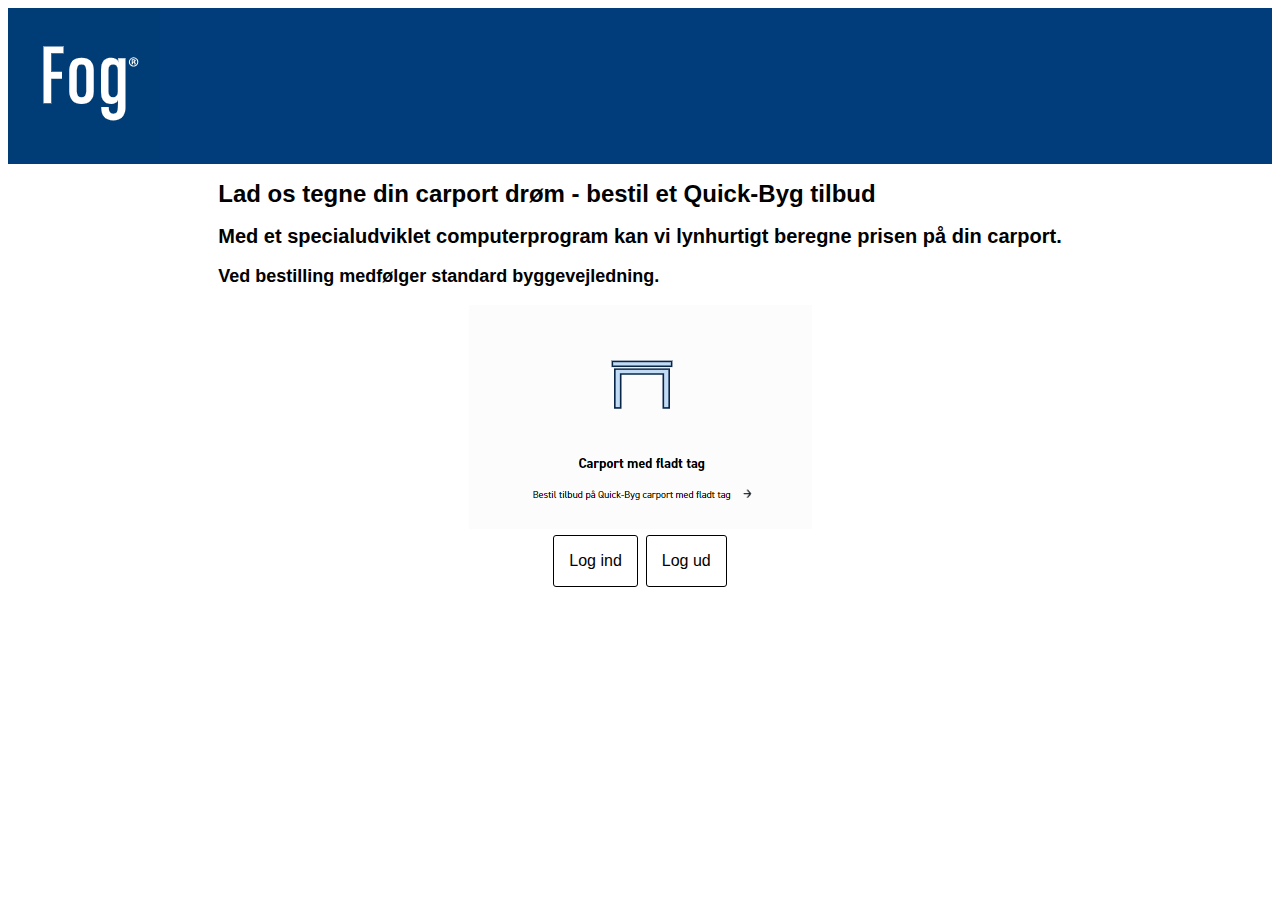
<file: src/main/resources/templates/index.html>
<!DOCTYPE html>
<html xmlns="http://www.w3.org/1999/xhtml" xmlns:th="http://www.thymeleaf.org">

<head>
    <title>Fog</title>
    <link rel="icon" type="image/png" href="/images/FOGlogo.png">
    <meta charset="UTF-8">
    <meta name="viewport" content="width=device-width, initial-scale=1.0">
    <link href="../public/css/styles.css" th:href="@{/css/styles.css}" rel="stylesheet"/>
</head>

<body>

<div class="container">

    <header class="blue-color">
        <a href="returnlogo">
            <img class="FOGlogo" alt="logo" src="../public/images/FOGlogo.png" th:src="@{/images/FOGlogo.png}"/>
        </a>
    </header>


    <div>
        <h1>Lad os tegne din carport drøm - bestil et Quick-Byg tilbud</h1>

        <h2> Med et specialudviklet computerprogram kan vi lynhurtigt beregne prisen på din carport. </h2>

        <h3> Ved bestilling medfølger standard byggevejledning.</h3>
    </div>

    <a href="custompage">
        <img alt="logo" src="../public/images/customcarportpic.png" th:src="@{/images/customcarportpic.png}"/>
    </a>

    <div class="log-buttons">
        <a th:href="login" href="login.html">
            <button type="button" class="button-white">Log ind</button>
        </a>
        <a th:if="${session.currentUser != null}" href="index.html" th:href="@{/logout}">
            <button class="button-white">Log ud</button>
        </a>
    </div>


</div>
</body>
</html>
</file>
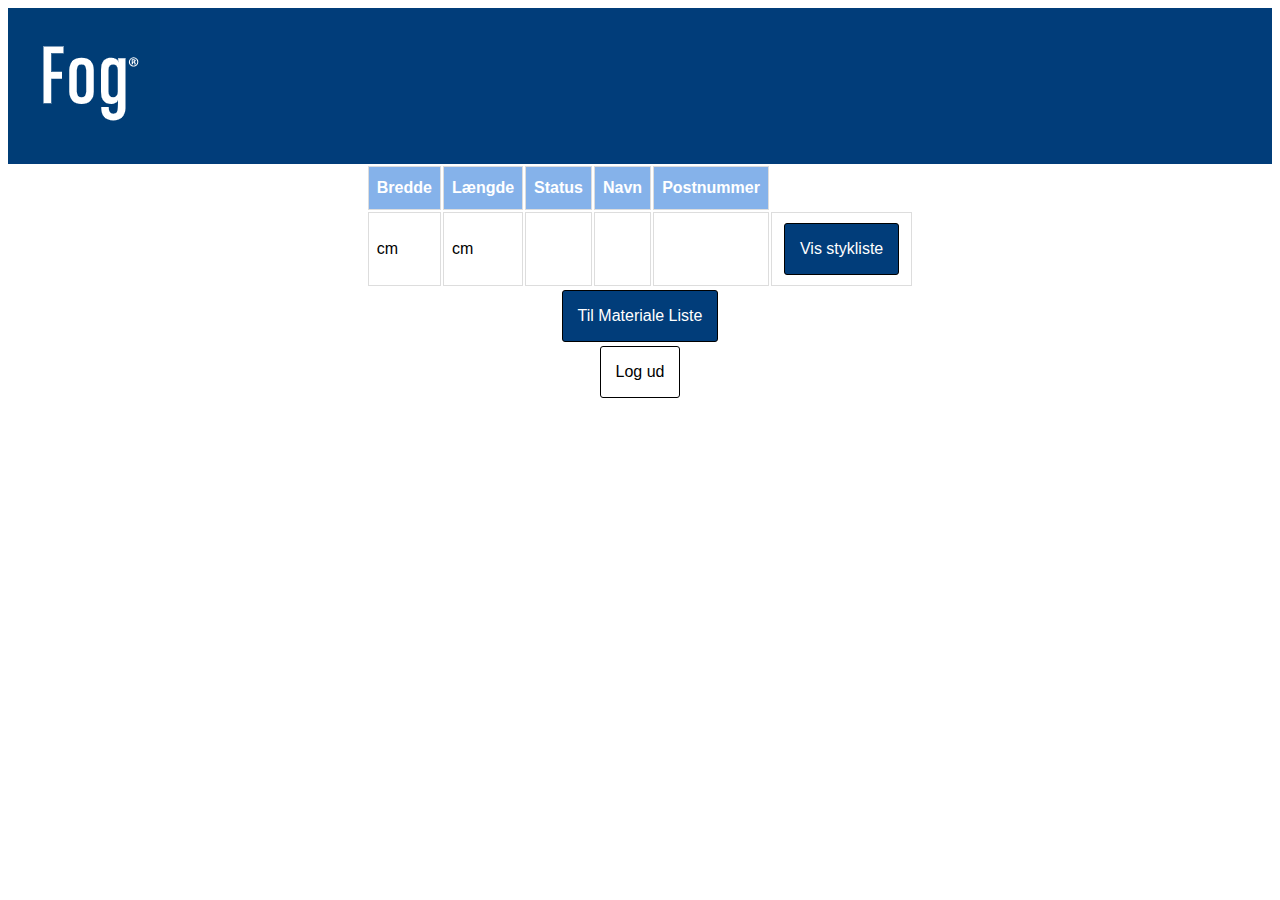
<file: src/main/resources/templates/adminrequest.html>
<!DOCTYPE html>
<html xmlns="http://www.w3.org/1999/xhtml" xmlns:th="http://www.thymeleaf.org">

<head>
    <title>Fog</title>
    <link rel="icon" type="image/png" href="/images/FOGlogo.png">
    <meta charset="UTF-8">
    <meta name="viewport" content="width=device-width, initial-scale=1.0">
    <link href="../public/css/styles.css" th:href="@{/css/styles.css}" rel="stylesheet"/>
</head>
<body>
<div class="container">
    <header class="blue-color">
        <a href="returnlogo">
            <img class="FOGlogo" alt="logo" src="../public/images/FOGlogo.png" th:src="@{/images/FOGlogo.png}"/>
        </a>
    </header>
    <div>
        <form class="table" id="table-styling" method="post">
            <table class="order-table">

                <thead>
                <tr>
                    <th>Bredde</th>
                    <th>Længde</th>
                    <th>Status</th>
                    <th>Navn</th>
                    <th>Postnummer</th>
                </tr>
                </thead>

                <tbody>
                <tr th:each="orders : ${session.ordersList}">
                    <td th:text="${orders.customerWidth}">cm</td>
                    <td th:text="${orders.customerLength}">cm</td>
                    <td th:text="${orders.status}"></td>
                    <td th:text="${orders.contactInformation.name}"></td>
                    <td th:text="${orders.contactInformation.zipCodeFK}"></td>
                    <td>
                        <button class="button-blue" id="calculatebutton" name="orderId" th:value="${orders.orderId}"
                                formaction="/calculatebutton" type="submit">Vis stykliste
                        </button>
                    </td>
                </tr>
                </tbody>
            </table>
        </form>
    </div>

    <a class="button-material-list" href="material-list">
        <button class="button-blue" type="submit">Til Materiale Liste</button>
    </a>

    <a th:if="${session.currentUser != null}" href="index.html" th:href="@{/logout}">
        <button class="button-white">Log ud</button>
    </a>
</div>
</body>
</html>
</file>
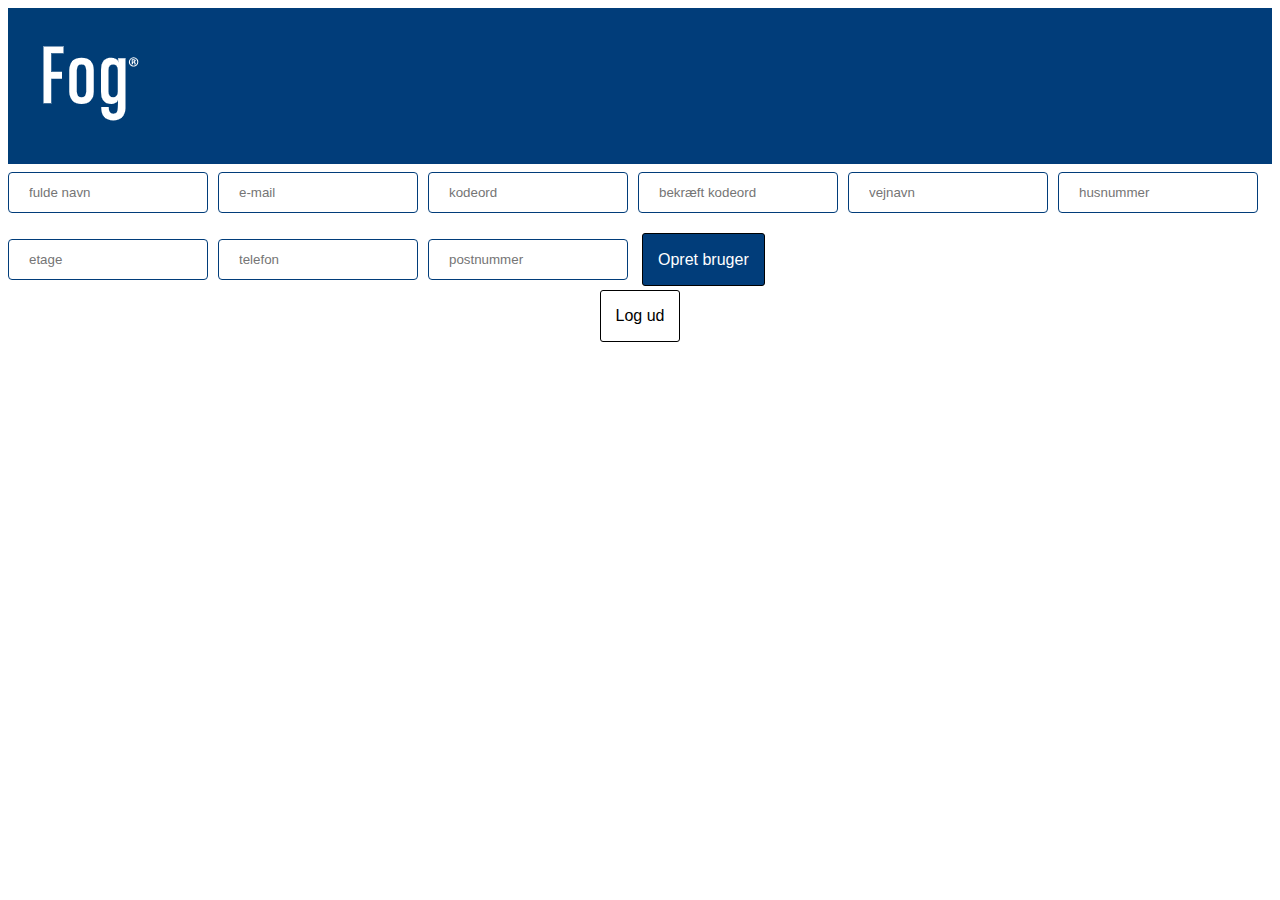
<file: src/main/resources/templates/createuser.html>
<!DOCTYPE html>
<html xmlns="http://www.w3.org/1999/xhtml" xmlns:th="http://www.thymeleaf.org">

<head>
    <title>Fog</title>
    <link rel="icon" type="image/png" href="/images/FOGlogo.png">
    <meta charset="UTF-8">
    <meta name="viewport" content="width=device-width, initial-scale=1.0">
    <link href="../public/css/styles.css" th:href="@{/css/styles.css}" rel="stylesheet"/>
</head>
<body>
<div class="container">
    <header class="blue-color">
        <a href="returnlogo">
            <img class="FOGlogo" alt="logo" src="../public/images/FOGlogo.png" th:src="@{/images/FOGlogo.png}"/>
        </a>
    </header>

    <form method="post">
        <div class="buttons-makingauser">

            <input  type="text" name="name" placeholder="fulde navn"/>
            <input type="text" name="email" placeholder="e-mail"/>
            <input  type="password" name="password1" placeholder="kodeord"/>
            <input  type="password" name="password2" placeholder="bekræft kodeord"/>
            <input  type="text" name="street-name" placeholder="vejnavn">
            <input  type="text" name="house-number" placeholder="husnummer">
            <input  type="text" name="floor" placeholder="etage">
            <input  type="text" name="phone-number" placeholder="telefon" maxlength="8">
            <input  type="text" name="zip" placeholder="postnummer" maxlength="4">

            <input type="hidden" name="width" id="width" th:value="${session.currentWidth}">
            <input type="hidden" name="length" id="length" th:value="${session.currentLength}">

            <button class="button-blue" type="submit" formaction="/signup">Opret bruger</button>

            <div><p th:text="${message}"></p></div>
        </div>
    </form>

    <a th:if="${session.currentUser != null}" href="index.html" th:href="@{/logout}">
        <button class="button-white">Log ud</button>
    </a>
</div>

</body>
</html>
</file>
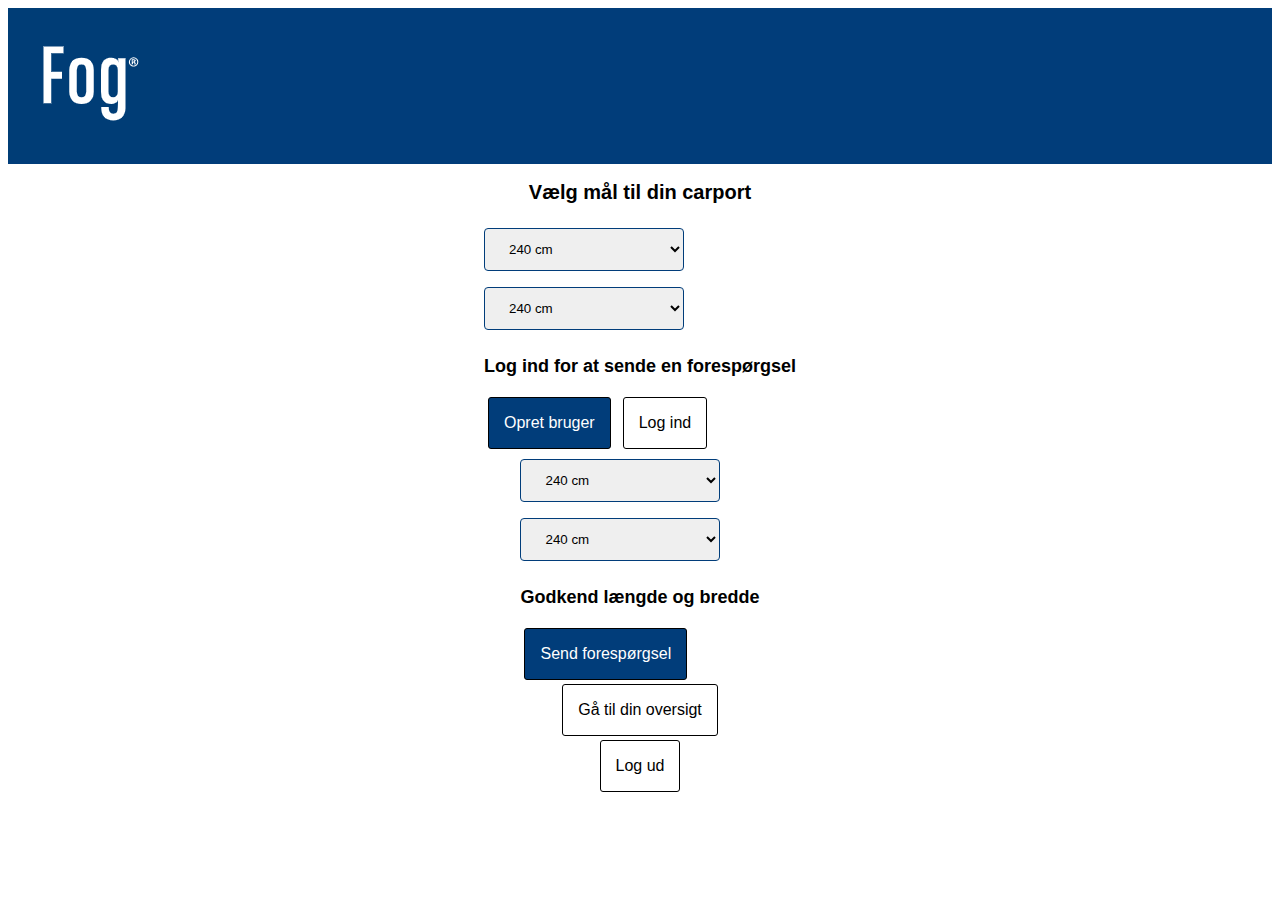
<file: src/main/resources/templates/custompage.html>
<!DOCTYPE html>
<html xmlns="http://www.w3.org/1999/xhtml" xmlns:th="http://www.thymeleaf.org">

<head>
    <title>Fog</title>
    <link rel="icon" type="image/png" href="/images/FOGlogo.png">
    <meta charset="UTF-8">
    <meta name="viewport" content="width=device-width, initial-scale=1.0">
    <link href="../public/css/styles.css" th:href="@{/css/styles.css}" rel="stylesheet"/>
</head>
<body>
<div class="container">
    <header class="blue-color">
        <a href="returnlogo">
            <img class="FOGlogo" alt="logo" src="../public/images/FOGlogo.png" th:src="@{/images/FOGlogo.png}"/>
        </a>
    </header>

    <h2>Vælg mål til din carport</h2>

    <!--ikke logget ind  !-->
    <div th:if="${session.currentUser == null}">
        <form name="form1" id="form1" action="/custompage" method="post">
            <select name="length" id="length" required>
                <option value="" disabled th:selected="${session.currentLength == 0}">Længde</option>
                <option value="240" th:selected="${session.currentLength == 240}">240 cm</option>
                <option value="270" th:selected="${session.currentLength == 270}">270 cm</option>
                <option value="300" th:selected="${session.currentLength == 300}">300 cm</option>
                <option value="330" th:selected="${session.currentLength == 330}">330 cm</option>
                <option value="360" th:selected="${session.currentLength == 360}">370 cm</option>
                <option value="390" th:selected="${session.currentLength == 390}">400 cm</option>
                <option value="420" th:selected="${session.currentLength == 420}">430 cm</option>
                <option value="450" th:selected="${session.currentLength == 450}">450 cm</option>
                <option value="480" th:selected="${session.currentLength == 480}">480 cm</option>
                <option value="510" th:selected="${session.currentLength == 510}">510 cm</option>
                <option value="540" th:selected="${session.currentLength == 540}">540 cm</option>
                <option value="570" th:selected="${session.currentLength == 570}">570 cm</option>
                <option value="600" th:selected="${session.currentLength == 600}">600 cm</option>
                <option value="630" th:selected="${session.currentLength == 630}">630 cm</option>
                <option value="660" th:selected="${session.currentLength == 660}">660 cm</option>
                <option value="690" th:selected="${session.currentLength == 690}">690 cm</option>
                <option value="720" th:selected="${session.currentLength == 720}">720 cm</option>
                <option value="750" th:selected="${session.currentLength == 750}">750 cm</option>
                <option value="780" th:selected="${session.currentLength == 780}">780 cm</option>
            </select>

            <div class="dropdown-box-width">
                <select name="width" id="width" required>
                    <option value="" disabled th:selected="${session.currentWidth == 0}">Bredde</option>
                    <option value="240" th:selected="${session.currentWidth == 240}">240 cm</option>
                    <option value="270" th:selected="${session.currentWidth == 270}">270 cm</option>
                    <option value="300" th:selected="${session.currentWidth == 300}">300 cm</option>
                    <option value="330" th:selected="${session.currentWidth == 330}">330 cm</option>
                    <option value="360" th:selected="${session.currentWidth == 360}">370 cm</option>
                    <option value="390" th:selected="${session.currentWidth == 390}">400 cm</option>
                    <option value="420" th:selected="${session.currentWidth == 420}">430 cm</option>
                    <option value="450" th:selected="${session.currentWidth == 450}">450 cm</option>
                    <option value="480" th:selected="${session.currentWidth == 480}">480 cm</option>
                    <option value="510" th:selected="${session.currentWidth == 510}">510 cm</option>
                    <option value="540" th:selected="${session.currentWidth == 540}">540 cm</option>
                    <option value="570" th:selected="${session.currentWidth == 570}">570 cm</option>
                    <option value="600" th:selected="${session.currentWidth == 600}">600 cm</option>
                </select>
            </div>


            <div class="if-buttons">
                <div class="need-login-text">
                    <div class="user-button">
                        <h3>Log ind for at sende en forespørgsel</h3>
                        <button class="button-blue" type="submit" formaction="createuser.html"
                                th:formaction="createuser">Opret bruger
                        </button>
                        <button class="button-white" type="submit" formaction="login.html" th:formaction="login">Log ind
                        </button>

                    </div>
                </div>
            </div>

        </form>
    </div>

    <!-- logget ind !-->
    <a th:if="${session.currentUser != null}">
        <form name="form1" id="form1" action="/custompage" method="post">
            <select name="length" id="length" required>
                <option value="" disabled th:selected="${session.currentLength == 0}">Længde</option>
                <option value="240" th:selected="${session.currentLength == 240}">240 cm</option>
                <option value="270" th:selected="${session.currentLength == 270}">270 cm</option>
                <option value="300" th:selected="${session.currentLength == 300}">300 cm</option>
                <option value="330" th:selected="${session.currentLength == 330}">330 cm</option>
                <option value="360" th:selected="${session.currentLength == 360}">370 cm</option>
                <option value="390" th:selected="${session.currentLength == 390}">400 cm</option>
                <option value="420" th:selected="${session.currentLength == 420}">430 cm</option>
                <option value="450" th:selected="${session.currentLength == 450}">450 cm</option>
                <option value="480" th:selected="${session.currentLength == 480}">480 cm</option>
                <option value="510" th:selected="${session.currentLength == 510}">510 cm</option>
                <option value="540" th:selected="${session.currentLength == 540}">540 cm</option>
                <option value="570" th:selected="${session.currentLength == 570}">570 cm</option>
                <option value="600" th:selected="${session.currentLength == 600}">600 cm</option>
                <option value="630" th:selected="${session.currentLength == 630}">630 cm</option>
                <option value="660" th:selected="${session.currentLength == 660}">660 cm</option>
                <option value="690" th:selected="${session.currentLength == 690}">690 cm</option>
                <option value="720" th:selected="${session.currentLength == 720}">720 cm</option>
                <option value="750" th:selected="${session.currentLength == 750}">750 cm</option>
                <option value="780" th:selected="${session.currentLength == 780}">780 cm</option>
            </select>

            <div class="dropdown-box-width">
                <select name="width" id="width" required>
                    <option value="" disabled th:selected="${session.currentWidth == 0}">Bredde</option>
                    <option value="240" th:selected="${session.currentWidth == 240}">240 cm</option>
                    <option value="270" th:selected="${session.currentWidth == 270}">270 cm</option>
                    <option value="300" th:selected="${session.currentWidth == 300}">300 cm</option>
                    <option value="330" th:selected="${session.currentWidth == 330}">330 cm</option>
                    <option value="360" th:selected="${session.currentWidth == 360}">370 cm</option>
                    <option value="390" th:selected="${session.currentWidth == 390}">400 cm</option>
                    <option value="420" th:selected="${session.currentWidth == 420}">430 cm</option>
                    <option value="450" th:selected="${session.currentWidth == 450}">450 cm</option>
                    <option value="480" th:selected="${session.currentWidth == 480}">480 cm</option>
                    <option value="510" th:selected="${session.currentWidth == 510}">510 cm</option>
                    <option value="540" th:selected="${session.currentWidth == 540}">540 cm</option>
                    <option value="570" th:selected="${session.currentWidth == 570}">570 cm</option>
                    <option value="600" th:selected="${session.currentWidth == 600}">600 cm</option>
                </select>
            </div>

            <div>
                <h3>Godkend længde og bredde</h3>
                <button class="button-blue" type="submit" name="offer" formaction="/requestreceipt"
                        th:formaction="@{/requestreceipt}">Send forespørgsel
                </button>
            </div>
        </form>
    </a>
    <a th:if="${session.currentUser != null}" href="offeroverview.html">
        <button class="button-white" type="submit" name="offeroverviewknap">Gå til din oversigt</button>
    </a>

    <a th:if="${session.currentUser != null}" href="index.html" th:href="@{/logout}">
        <button class="button-white">Log ud</button>
    </a>
</div>
</body>
</html>
</file>
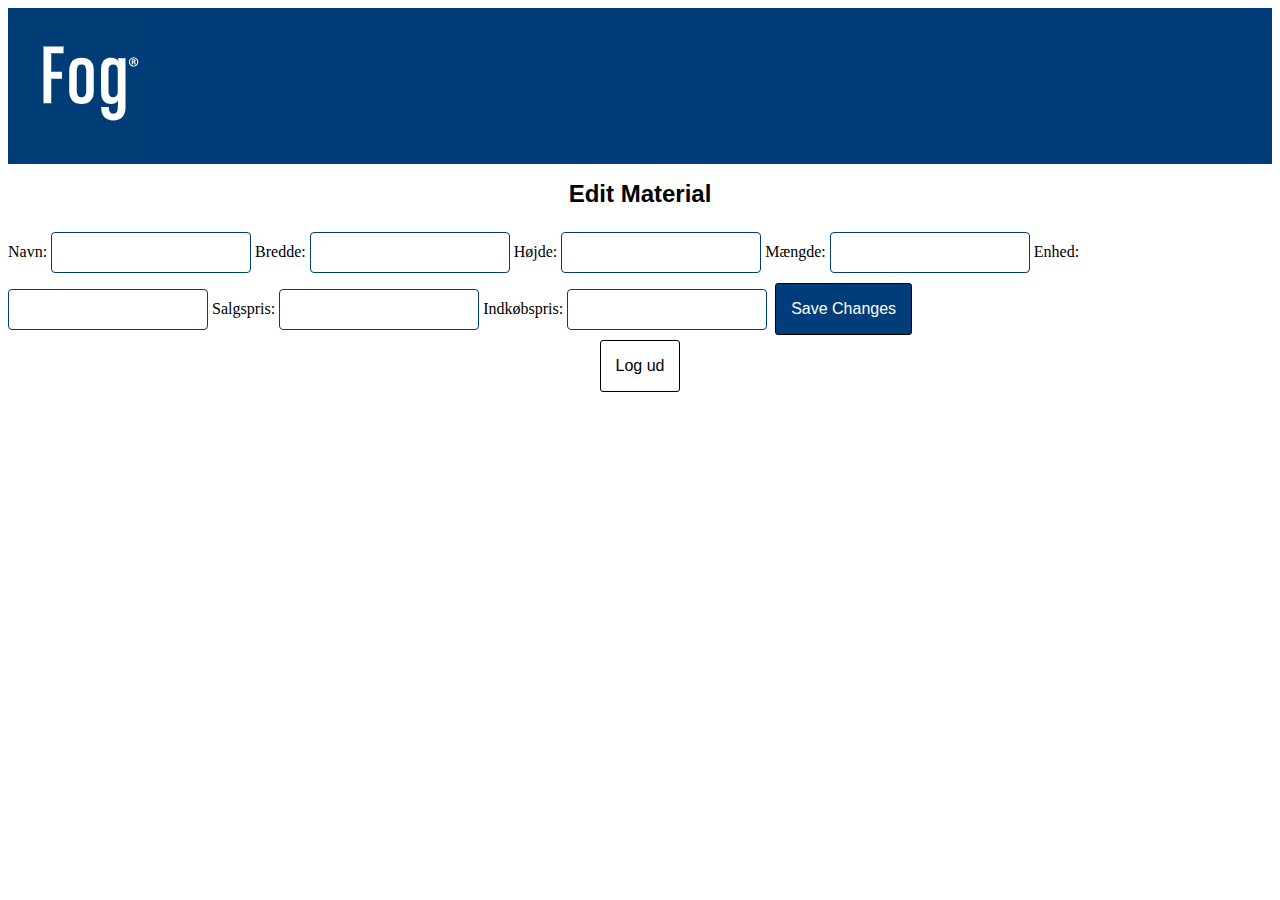
<file: src/main/resources/templates/editmaterial.html>
<!DOCTYPE html>
<html xmlns="http://www.w3.org/1999/xhtml" xmlns:th="http://www.thymeleaf.org">

<head>
    <title>Fog</title>
    <link rel="icon" type="image/png" href="/images/FOGlogo.png">
    <meta charset="UTF-8">
    <meta name="viewport" content="width=device-width, initial-scale=1.0">
    <link href="../public/css/styles.css" th:href="@{/css/styles.css}" rel="stylesheet"/>
</head>
<body>
<div class="container">
    <header class="blue-color">
        <a href="returnlogo">
            <img class="FOGlogo" alt="logo" src="../public/images/FOGlogo.png" th:src="@{/images/FOGlogo.png}"/>
        </a>
    </header>

    <h1>Edit Material</h1>

    <form action="/savematerialchanges" method="post">
        <input type="hidden" name="materialId" th:value="${material.materialId}">

        <label for="name">Navn:</label>
        <input type="text" id="name" name="name" th:value="${material.name}">

        <label for="width">Bredde:</label>
        <input type="text" id="width" name="width" th:value="${material.materialWidth}">

        <label for="height">Højde:</label>
        <input type="text" id="height" name="height" th:value="${material.materialHeight}">

        <label for="quantity">Mængde:</label>
        <input type="text" id="quantity" name="quantity" th:value="${material.quantity}">

        <label for="unit">Enhed:</label>
        <input type="text" id="unit" name="unit" th:value="${material.unit}">

        <label for="retailPrice">Salgspris:</label>
        <input type="text" id="retailPrice" name="retailPrice" th:value="${material.retailPrice}">

        <label for="purchasePrice">Indkøbspris:</label>
        <input type="text" id="purchasePrice" name="purchasePrice" th:value="${material.purchasePrice}">

        <button type="submit" class="button-blue" formaction="/savematerialchanges">Save Changes</button>
    </form>

    <a th:if="${session.currentUser != null}" href="index.html" th:href="@{/logout}">
        <button class="button-white">Log ud</button>
    </a>
</div>
</body>
</html>
</file>
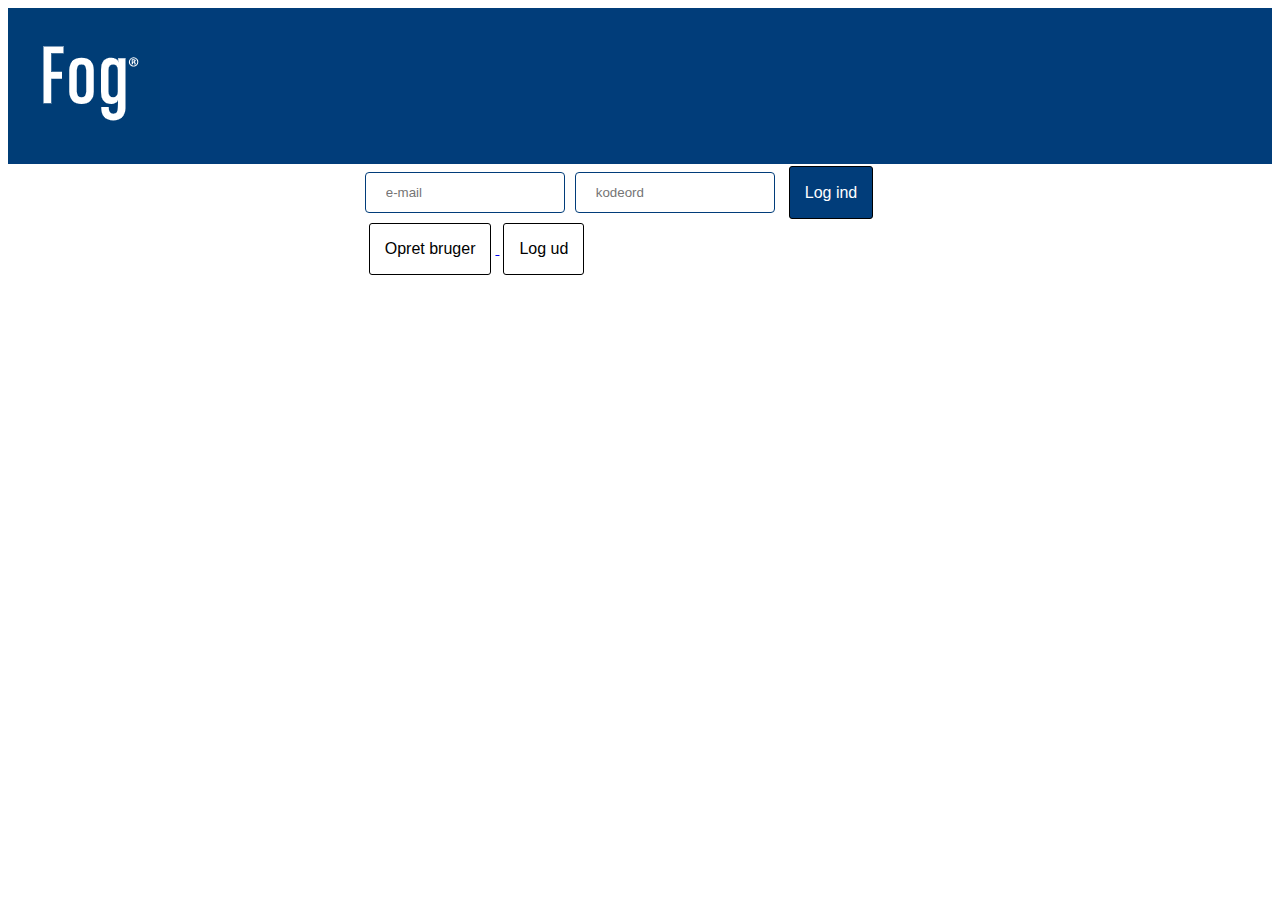
<file: src/main/resources/templates/login.html>
<!DOCTYPE html>
<html lang="en">
<title>Frontpage</title>
<meta charset="UTF-8">
<meta name="viewport" content="width=device-width, initial-scale=1.0">
<link href="../public/css/styles.css" th:href="@{/css/styles.css}" rel="stylesheet"/>
<head>
    <meta charset="UTF-8">
    <title>login</title>
</head>
<body>

<div class="container">
    <header class="blue-color">
        <a href="returnlogo">
            <img class="FOGlogo" alt="logo" src="../public/images/FOGlogo.png" th:src="@{/images/FOGlogo.png}"/>
        </a>
    </header>
    <div class="page">


        <form class="buttons-makingauser" method="post">
            <input type="text" name="email" placeholder="e-mail"/>
            <input  type="password" name="password" placeholder="kodeord"/>
            <button class="button-blue" type="submit" formaction="/login">Log ind</button>
            <input type="hidden" name="width" id="width" th:value="${session.currentWidth}">
            <input type="hidden" name="length" id="length" th:value="${session.currentLength}">

        </form>

        <a class="create-user" href="createuser.html" th:href="createuser">
            <button class="button-white" type="submit">Opret bruger</button>
        </a>

        <a th:if="${session.currentUser != null}" href="index.html" th:href="@{/logout}">
            <button class="button-white">Log ud</button>
        </a>

    <p th:text="${message}" >

    </p>


        <!--
            <div th:if="${}">
                <div th:text="${}"></div>
                <span th:if="${}">
                    <link href="../admin.html" th:href="@{/}">
                </span>
            </div>
        -->

    </div>
</div>
</body>
</html>
</file>
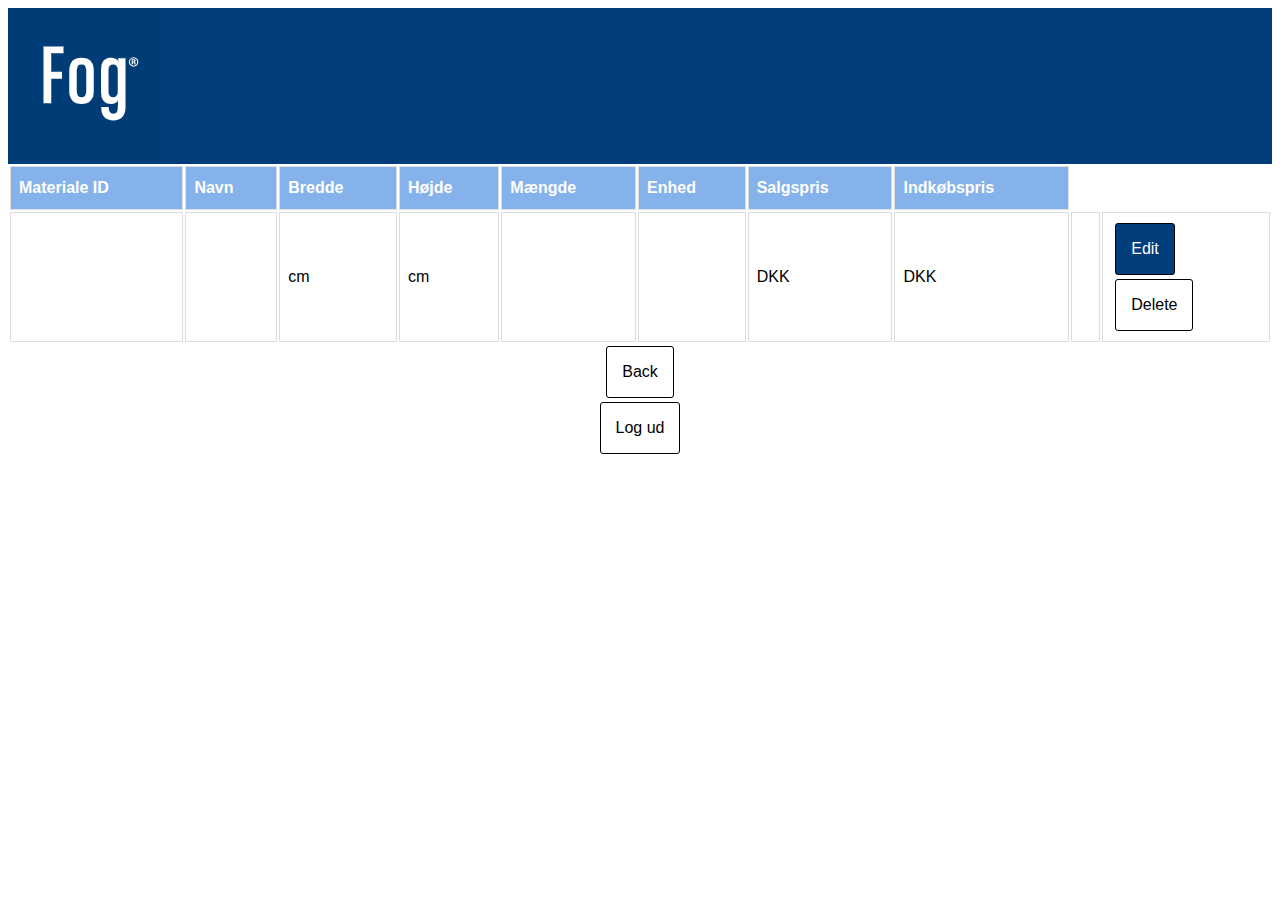
<file: src/main/resources/templates/materials.html>
<!DOCTYPE html>
<html xmlns="http://www.w3.org/1999/xhtml" xmlns:th="http://www.thymeleaf.org">

<head>
    <title>Fog</title>
    <link rel="icon" type="image/png" href="/images/FOGlogo.png">
    <meta charset="UTF-8">
    <meta name="viewport" content="width=device-width, initial-scale=1.0">
    <link href="../public/css/styles.css" th:href="@{/css/styles.css}" rel="stylesheet"/>
</head>
<body>
<div class="container">
    <header class="blue-color">
        <a href="returnlogo">
            <img class="FOGlogo" alt="logo" src="../public/images/FOGlogo.png" th:src="@{/images/FOGlogo.png}"/>
        </a>
    </header>

    <table class="table">
        <thead>
        <tr>
            <th>Materiale ID</th>
            <th>Navn</th>
            <th>Bredde</th>
            <th>Højde</th>
            <th>Mængde</th>
            <th>Enhed</th>
            <th>Salgspris</th>
            <th>Indkøbspris</th>
        </tr>
        </thead>
        <tbody>
        <!-- Loop gennem alle materialer og vis dem i en tabel -->
        <tr th:each="material: ${materials}">
            <td th:text="${material.materialId}"></td>
            <td th:text="${material.name}"></td>
            <td th:text="${material.materialWidth}">cm</td>
            <td th:text="${material.materialHeight}">cm</td>
            <td th:text="${material.quantity}"></td>
            <td th:text="${material.unit}"></td>
            <td th:text="${material.retailPrice}">DKK</td>
            <td th:text="${material.purchasePrice}">DKK</td>
            <td>
                <!-- Edit form, ud for hvert materiale-->
            <td>
                <form action="editmaterial.html" method="post">

                    <input type="hidden" name="materialId" th:value="${material.materialId}">
                    <input type="hidden" name="name" th:value="${material.name}">
                    <input type="hidden" name="width" th:value="${material.materialWidth}">
                    <input type="hidden" name="height" th:value="${material.materialHeight}">
                    <input type="hidden" name="quantity" th:value="${material.quantity}">
                    <input type="hidden" name="unit" th:value="${material.unit}">
                    <input type="hidden" name="retailPrice" th:value="${material.retailPrice}">
                    <input type="hidden" name="purchasePrice" th:value="${material.purchasePrice}">

                    <button class="button-blue"type="submit">Edit</button>
                </form>

                <form action="editmaterial.html" method="post">
                    <input type="hidden" name="materialId" th:value="${material.materialId}">
                    <button class="button-white" type="submit">Delete</button>
                </form>
            </td>
        </tr>
        </tbody>
    </table>

    <a href="adminrequest.html" th:href="@{adminrequest}">
        <button class="button-white" type="button">Back</button>
    </a>

    <a th:if="${session.currentUser != null}" href="index.html" th:href="@{/logout}">
        <button class="button-white">Log ud</button>
    </a>
</div>
</body>
</html>
</file>
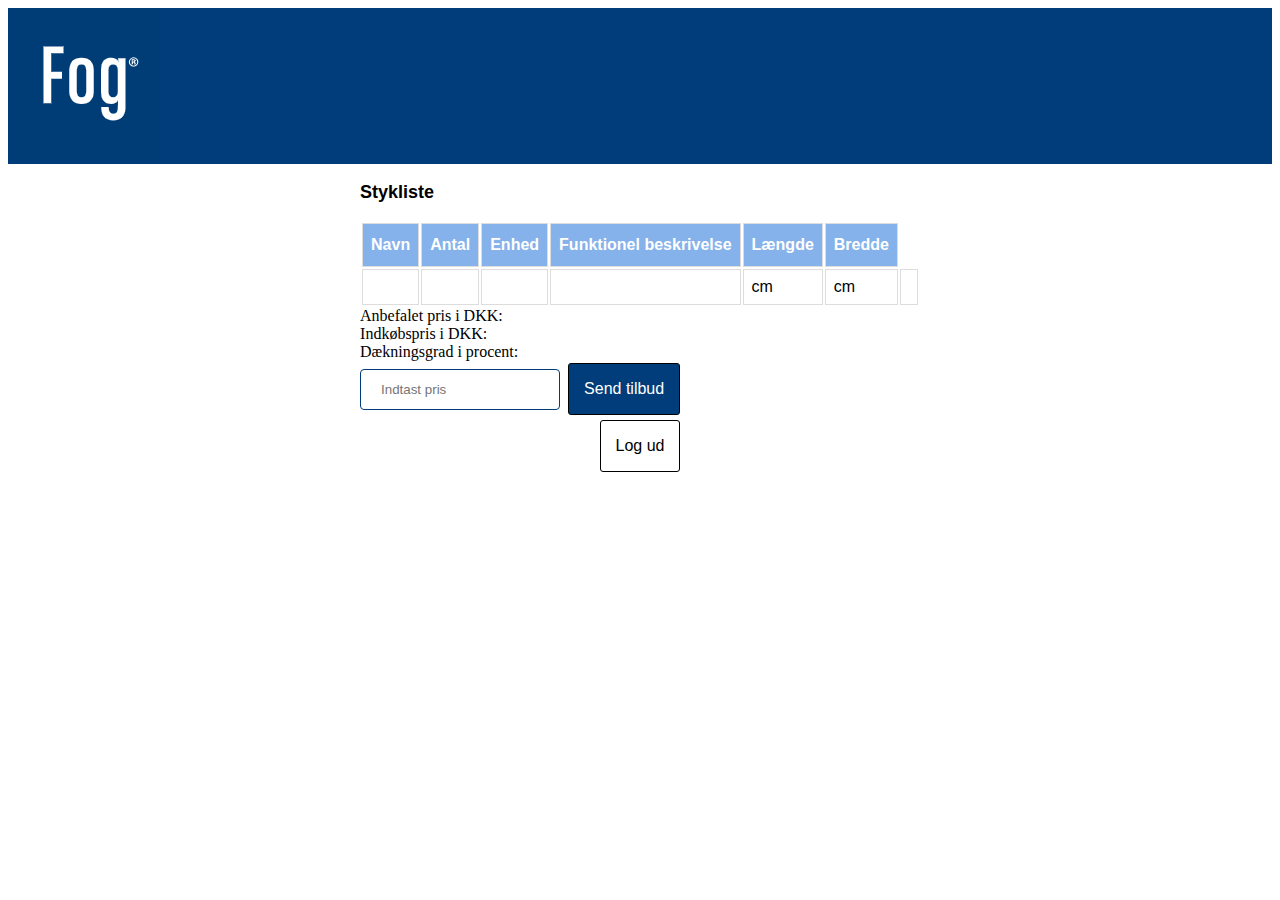
<file: src/main/resources/templates/offercalculator.html>
<!DOCTYPE html>
<html xmlns="http://www.w3.org/1999/xhtml" xmlns:th="http://www.thymeleaf.org">

<head>
    <title>Fog</title>
    <link rel="icon" type="image/png" href="/images/FOGlogo.png">
    <meta charset="UTF-8">
    <meta name="viewport" content="width=device-width, initial-scale=1.0">
    <link href="../public/css/styles.css" th:href="@{/css/styles.css}" rel="stylesheet"/>
</head>
<body>

<div class="container">
    <header class="blue-color">
        <a href="returnlogo">
            <img class="FOGlogo" alt="logo" src="../public/images/FOGlogo.png" th:src="@{/images/FOGlogo.png}"/>
        </a>
    </header>
    <form method="post">

        <h3>Stykliste</h3>
        <table class="table">

            <thead>
            <tr>
                <th>Navn</th>
                <th>Antal</th>
                <th>Enhed</th>
                <th>Funktionel beskrivelse</th>
                <th>Længde</th>
                <th>Bredde</th>
            </tr>
            </thead>

            <tbody>
            <tr th:each="orderline : ${session.orderlines}">
                <td th:text="${orderline.material.name}"></td>
                <td th:text="${orderline.quantity}"></td>
                <td th:text="${orderline.unit}"></td>
                <td th:text="${orderline.functionalDescription}"></td>
                <td th:text="${orderline.variant.length}">cm</td>
                <td th:text="${orderline.material.materialWidth}">cm</td>
                <td>
                    <input type="hidden" name="orderId" th:value="${orderline.orders.orderId}"/>
                </td>
            </tr>
            </tbody>

        </table>


        Anbefalet pris i DKK: <span th:text="${session.totalprice}"></span><br/>
        Indkøbspris i DKK: <span th:text="${session.purchaseprice}"></span><br/>
        Dækningsgrad i procent: <span th:text="${session.profitmargin}"></span><br/>

        <input class="price" type="text" id="set-price" name="set-price" placeholder="Indtast pris">
        <button class="button-blue" type="submit" formaction="/sendoffer">Send tilbud</button>
    </form>


    <a th:if="${session.currentUser != null}" href="index.html" th:href="@{/logout}">
        <button class="button-white">Log ud</button>
    </a>
</div>

</body>
</html>
</file>
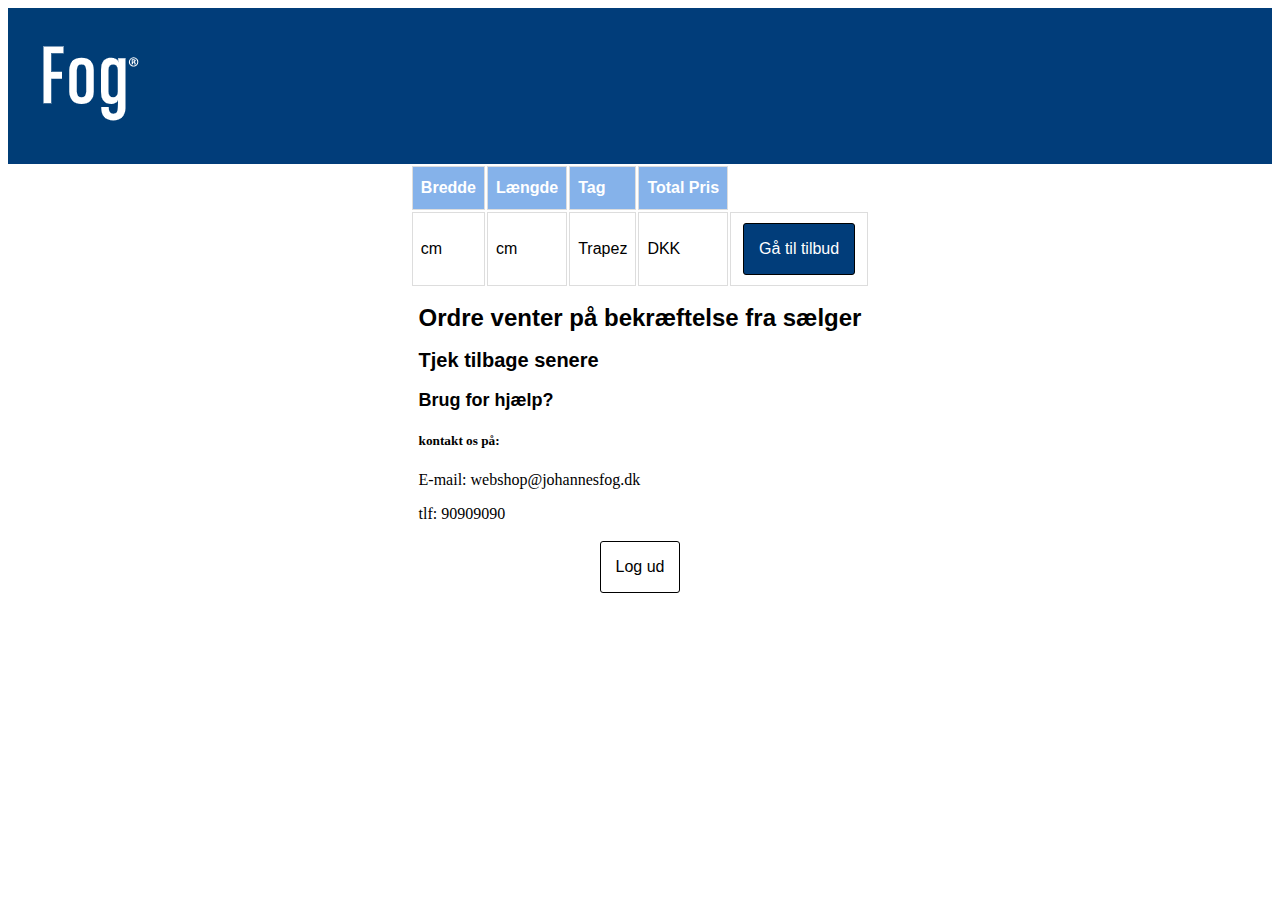
<file: src/main/resources/templates/offeroverview.html>
<!DOCTYPE html>
<html xmlns="http://www.w3.org/1999/xhtml" xmlns:th="http://www.thymeleaf.org">

<head>
    <title>Fog</title>
    <link rel="icon" type="image/png" href="/images/FOGlogo.png">
    <meta charset="UTF-8">
    <meta name="viewport" content="width=device-width, initial-scale=1.0">
    <link href="../public/css/styles.css" th:href="@{/css/styles.css}" rel="stylesheet"/>
</head>
<body>
<div class="container">

    <header class="blue-color">
        <a href="returnlogo">
            <img class="FOGlogo" alt="logo" src="../public/images/FOGlogo.png" th:src="@{/images/FOGlogo.png}"/>
        </a>
    </header>

    <div>
        <form class="table" id="table-styling" method="post">
            <div th:if="${session.status == 'Tilbud sendt'}">
                <table>
                    <thead>
                    <tr>
                        <th>Bredde</th>
                        <th>Længde</th>
                        <th>Tag</th>
                        <th>Total Pris</th>
                    </tr>
                    </thead>
                    <tbody>
                    <tr th:each="order : ${session.orders}">
                        <td th:text="${order.customerWidth}">cm</td>
                        <td th:text="${order.customerLength}">cm</td>
                        <td>Trapez</td>
                        <td th:text="${order.price}">DKK</td>
                        <td>
                            <button class="button-blue" type="submit" th:value="${order.orderId}"
                                    th:formaction="@{/payment}">Gå til tilbud
                            </button>
                        </td>
                    </tr>
                    </tbody>
                </table>
            </div>
        </form>
    </div>
    <div th:unless="${session.status == 'Tilbud sendt'}">
        <h1>Ordre venter på bekræftelse fra sælger</h1>
        <h2>Tjek tilbage senere</h2>

        <h3>Brug for hjælp?</h3>
        <h5>kontakt os på:</h5>
        <p>E-mail: webshop@johannesfog.dk</p>
        <p>tlf: 90909090</p>

    </div>

    <a th:if="${session.currentUser != null}" th:href="@{/logout}">
        <button class="button-white">Log ud</button>
    </a>

</div>
</body>
</html>
</file>
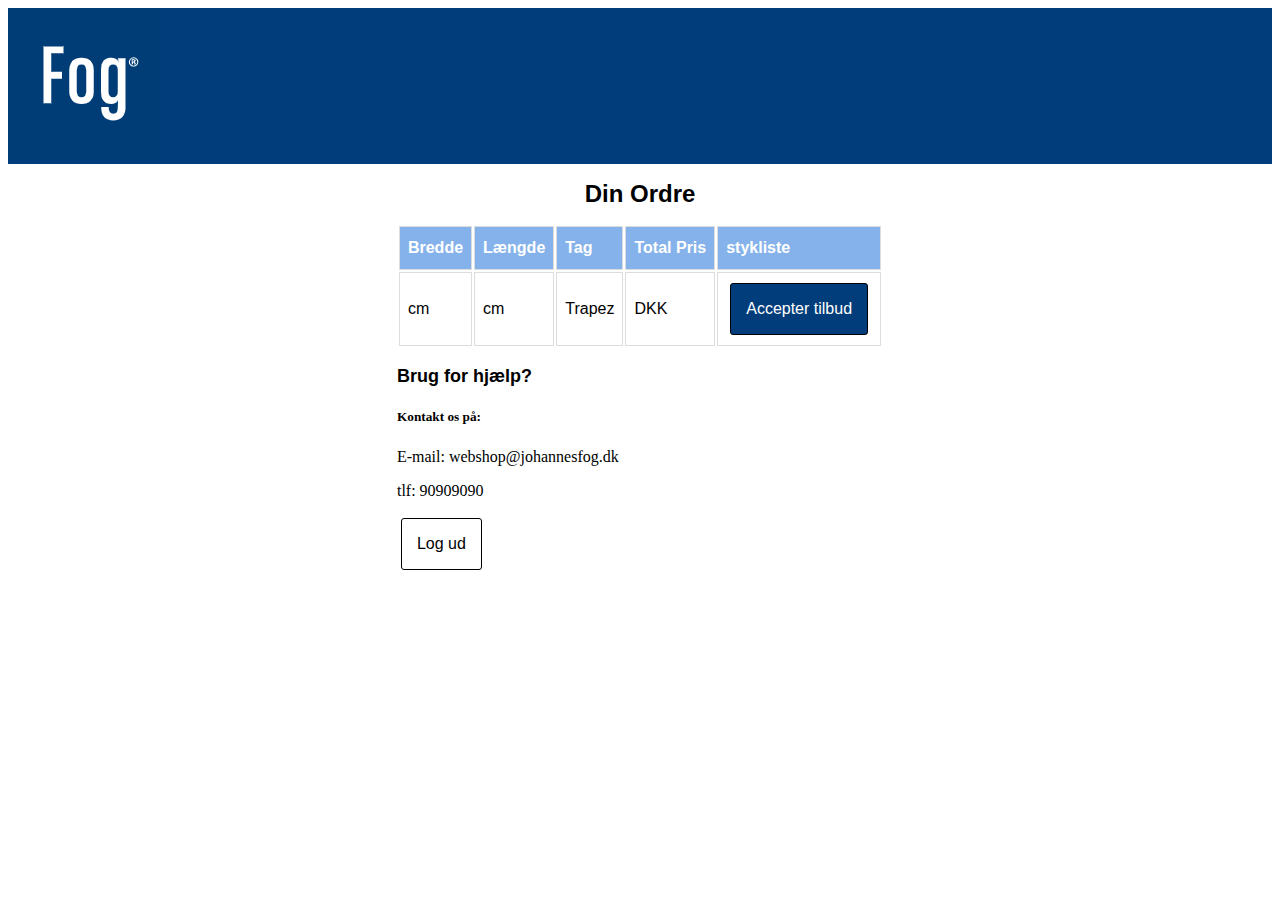
<file: src/main/resources/templates/payment.html>
<!DOCTYPE html>
<html xmlns="http://www.w3.org/1999/xhtml" xmlns:th="http://www.thymeleaf.org">

<head>
    <title>Fog</title>
    <link rel="icon" type="image/png" href="/images/FOGlogo.png">
    <meta charset="UTF-8">
    <meta name="viewport" content="width=device-width, initial-scale=1.0">
    <link href="../public/css/styles.css" th:href="@{/css/styles.css}" rel="stylesheet"/>
</head>
<body>
<div class="container">
    <header class="blue-color">
        <a href="returnlogo">
            <img class="FOGlogo" alt="logo" src="../public/images/FOGlogo.png" th:src="@{/images/FOGlogo.png}"/>
        </a>
    </header>

    <h1>Din Ordre</h1>
    <div>
        <form class="table" id="table-styling" method="post">
            <table>
                <thead>
                <tr>

                    <th>Bredde</th>
                    <th>Længde</th>
                    <th>Tag</th>
                    <th>Total Pris</th>
                    <th>stykliste</th>


                </tr>
                </thead>
                <tbody>
                <tr th:each="orders: ${session.orders}">
                    <td th:text="${orders.customerWidth}">cm</td>
                    <td th:text="${orders.customerLength}">cm</td>
                    <td>Trapez</td>
                    <td th:text="${orders.price}">DKK</td>
                    <td>
                        <button class="button-blue" id="purchasereceipt" name="orderId" th:value="${orders.orderId}"
                                formaction="/purchasereceipt" type="submit">Accepter tilbud
                        </button>
                    </td>



                </tr>

                </tbody>
            </table>
        </form>
        <div class="scale-svg">
            <div th:utext="${svg}">

            </div>
    </div>




    <h3>Brug for hjælp?</h3>
    <h5>Kontakt os på:</h5>
    <p>E-mail: webshop@johannesfog.dk</p>
    <p>tlf: 90909090</p>

    <a th:if="${session.currentUser != null}" href="index.html" th:href="@{/logout}">
        <button class="button-white">Log ud</button>
    </a>
</div>

</div>
</body>
</html>
</file>
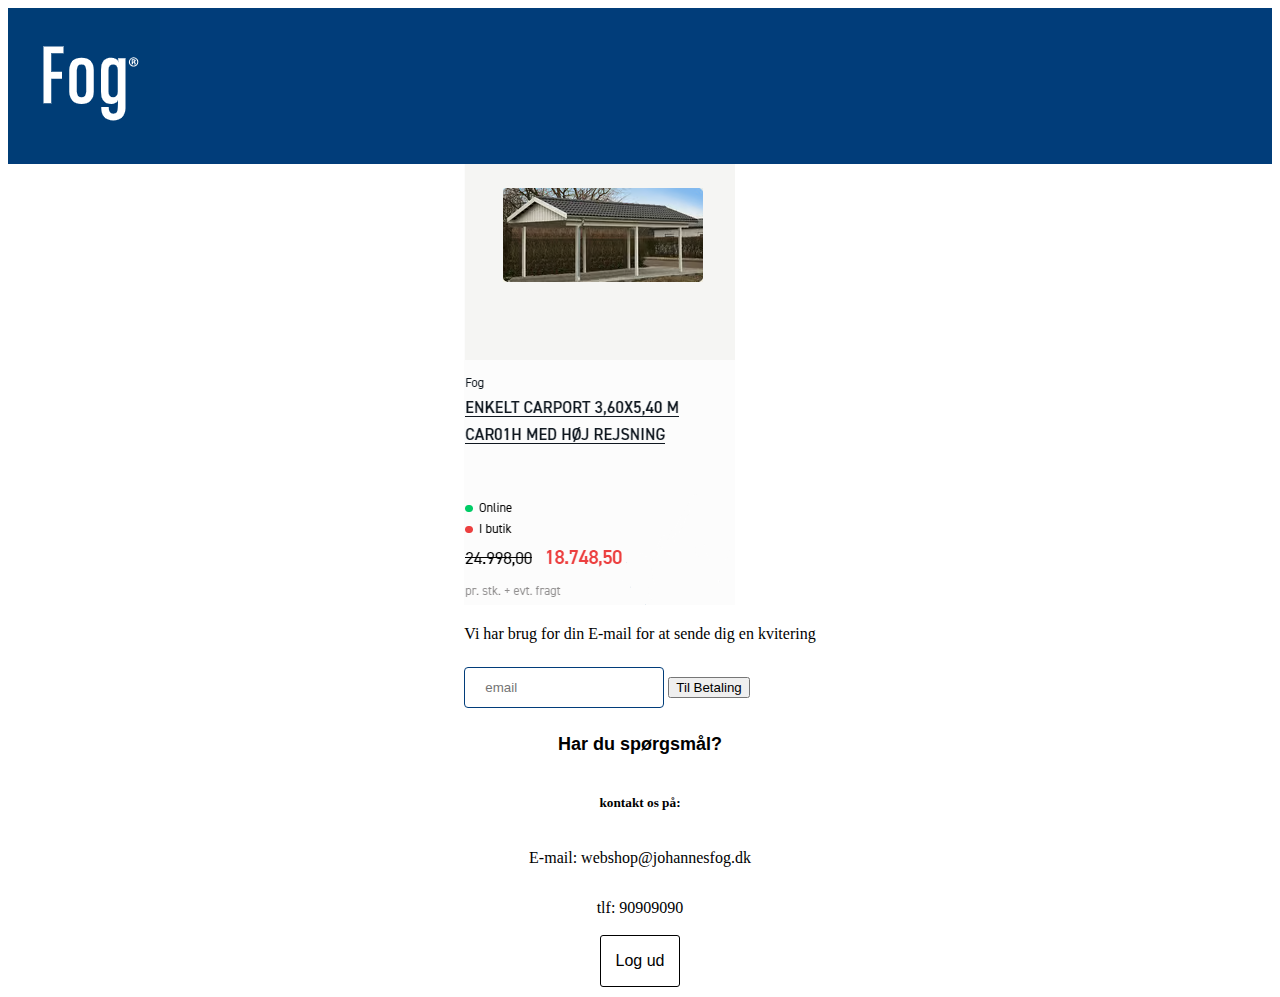
<file: src/main/resources/templates/premadeinfo.html>
<!DOCTYPE html>
<html xmlns="http://www.w3.org/1999/xhtml" xmlns:th="http://www.thymeleaf.org">

<head>
    <title>Fog</title>
    <link rel="icon" type="image/png" href="/images/FOGlogo.png">
    <meta charset="UTF-8">
    <meta name="viewport" content="width=device-width, initial-scale=1.0">
    <link href="../public/css/styles.css" th:href="@{/css/styles.css}" rel="stylesheet"/>
</head>
<body>
<div class="container">
    <header class="blue-color">
        <a href="returnlogo">
            <img class="FOGlogo" alt="logo" src="../public/images/FOGlogo.png" th:src="@{/images/FOGlogo.png}"/>
        </a>
    </header>

    <form class="Button-premade-buy">
        <img class="premadecarport1" alt="carport" src="../public/images/carport1.png"
             th:src="@{/images/carport1.png}"/>
        <label>
            <p>Vi har brug for din E-mail for at sende dig en kvitering</p>
            <input type="text" name="email" placeholder="email"/>
        </label>
        <button class="btn-buy" formaction="payment.html">Til Betaling</button>
    </form>

    <h3>Har du spørgsmål?</h3>
    <h5>kontakt os på:</h5>
    <p>E-mail: webshop@johannesfog.dk</p>
    <p>tlf: 90909090</p>

    <a th:if="${session.currentUser != null}" href="index.html" th:href="@{/logout}">
        <button class="button-white">Log ud</button>
    </a>
</div>
</body>
</html>
</file>
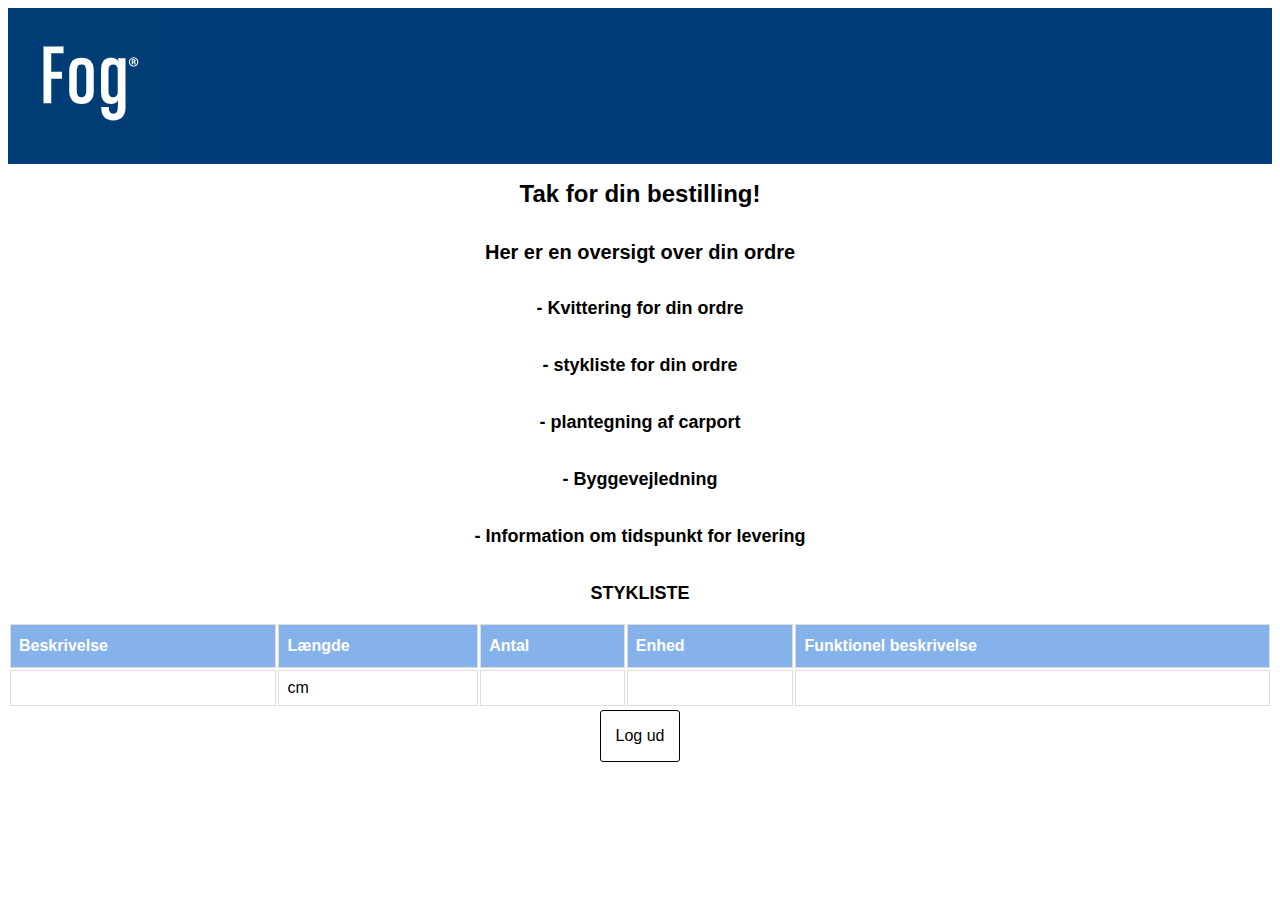
<file: src/main/resources/templates/purchasereceipt.html>
<!DOCTYPE html>
<html xmlns="http://www.w3.org/1999/xhtml" xmlns:th="http://www.thymeleaf.org">

<head>
    <title>Fog</title>
    <link rel="icon" type="image/png" href="/images/FOGlogo.png">
    <meta charset="UTF-8">
    <meta name="viewport" content="width=device-width, initial-scale=1.0">
    <link href="../public/css/styles.css" th:href="@{/css/styles.css}" rel="stylesheet"/>
</head>
<body>

<div class="container">
    <header class="blue-color">
        <a href="returnlogo">
            <img class="FOGlogo" alt="logo" src="../public/images/FOGlogo.png" th:src="@{/images/FOGlogo.png}"/>
        </a>
    </header>


    <h1>Tak for din bestilling!</h1>
    <h2>Her er en oversigt over din ordre</h2>
    <h3> - Kvittering for din ordre</h3>
    <h3> - stykliste for din ordre</h3>
    <h3> - plantegning af carport</h3>
    <h3> - Byggevejledning</h3>
    <h3> - Information om tidspunkt for levering</h3>


    <h3> STYKLISTE </h3>

    <table class="table" action="index.html">

        <thead>
        <tr>
            <th>Beskrivelse</th>
            <th>Længde</th>
            <th>Antal</th>
            <th>Enhed</th>
            <th>Funktionel beskrivelse</th>
        </tr>
        </thead>

        <tbody>
        <tr th:each="orderline : ${session.orderlines}">
            <td th:text="${orderline.material.name}"></td>
            <td th:text="${orderline.variant.length}">cm</td>
            <td th:text="${orderline.quantity}"></td>
            <td th:text="${orderline.unit}"></td>
            <td th:text="${orderline.functionalDescription}"></td>
        </tbody>
    </table>


    <a th:if="${session.currentUser != null}" href="index.html" th:href="@{/logout}">
        <button class="button-white">Log ud</button>
    </a>
</div>


</body>
</html>
</file>
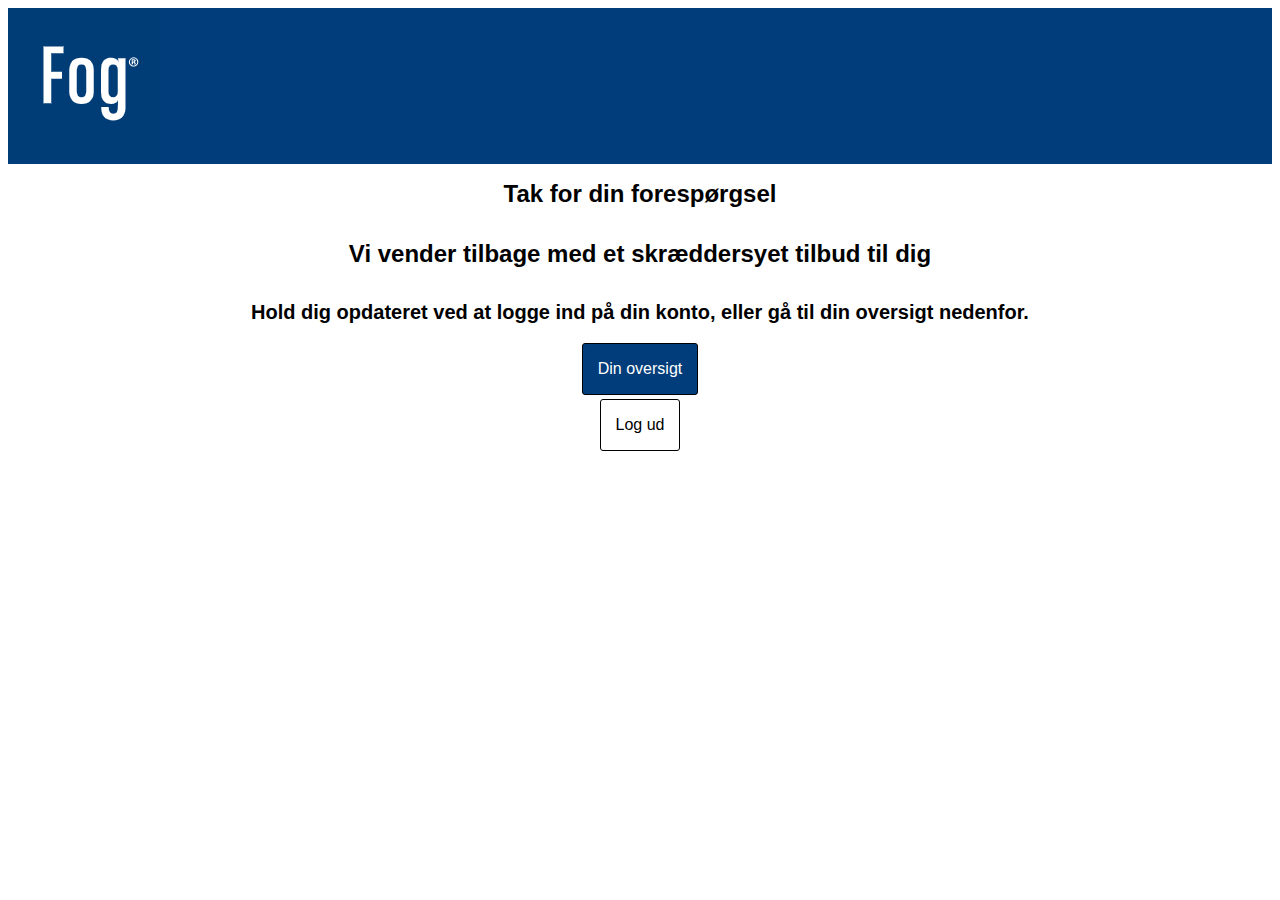
<file: src/main/resources/templates/requestreceipt.html>
<!DOCTYPE html>
<html xmlns="http://www.w3.org/1999/xhtml" xmlns:th="http://www.thymeleaf.org">

<head>
    <title>Fog</title>
    <link rel="icon" type="image/png" href="/images/FOGlogo.png">
    <meta charset="UTF-8">
    <meta name="viewport" content="width=device-width, initial-scale=1.0">
    <link href="../public/css/styles.css" th:href="@{/css/styles.css}" rel="stylesheet"/>
</head>
<body>
<div class="container">
    <header class="blue-color">
        <a href="returnlogo">
            <img class="FOGlogo" alt="logo" src="../public/images/FOGlogo.png" th:src="@{/images/FOGlogo.png}"/>
        </a>
    </header>

    <h1>Tak for din forespørgsel</h1>
    <h1>Vi vender tilbage med et skræddersyet tilbud til dig</h1>
    <h2>Hold dig opdateret ved at logge ind på din konto, eller gå til din oversigt nedenfor.</h2>

    <a class="offer-list-button" href="offeroverview.html">
        <button class="button-blue">Din oversigt</button>
    </a>

    <a th:if="${session.currentUser != null}" href="index.html" th:href="@{/logout}">
        <button class="button-white">Log ud</button>
    </a>
</div>
</body>
</html>
</file>
